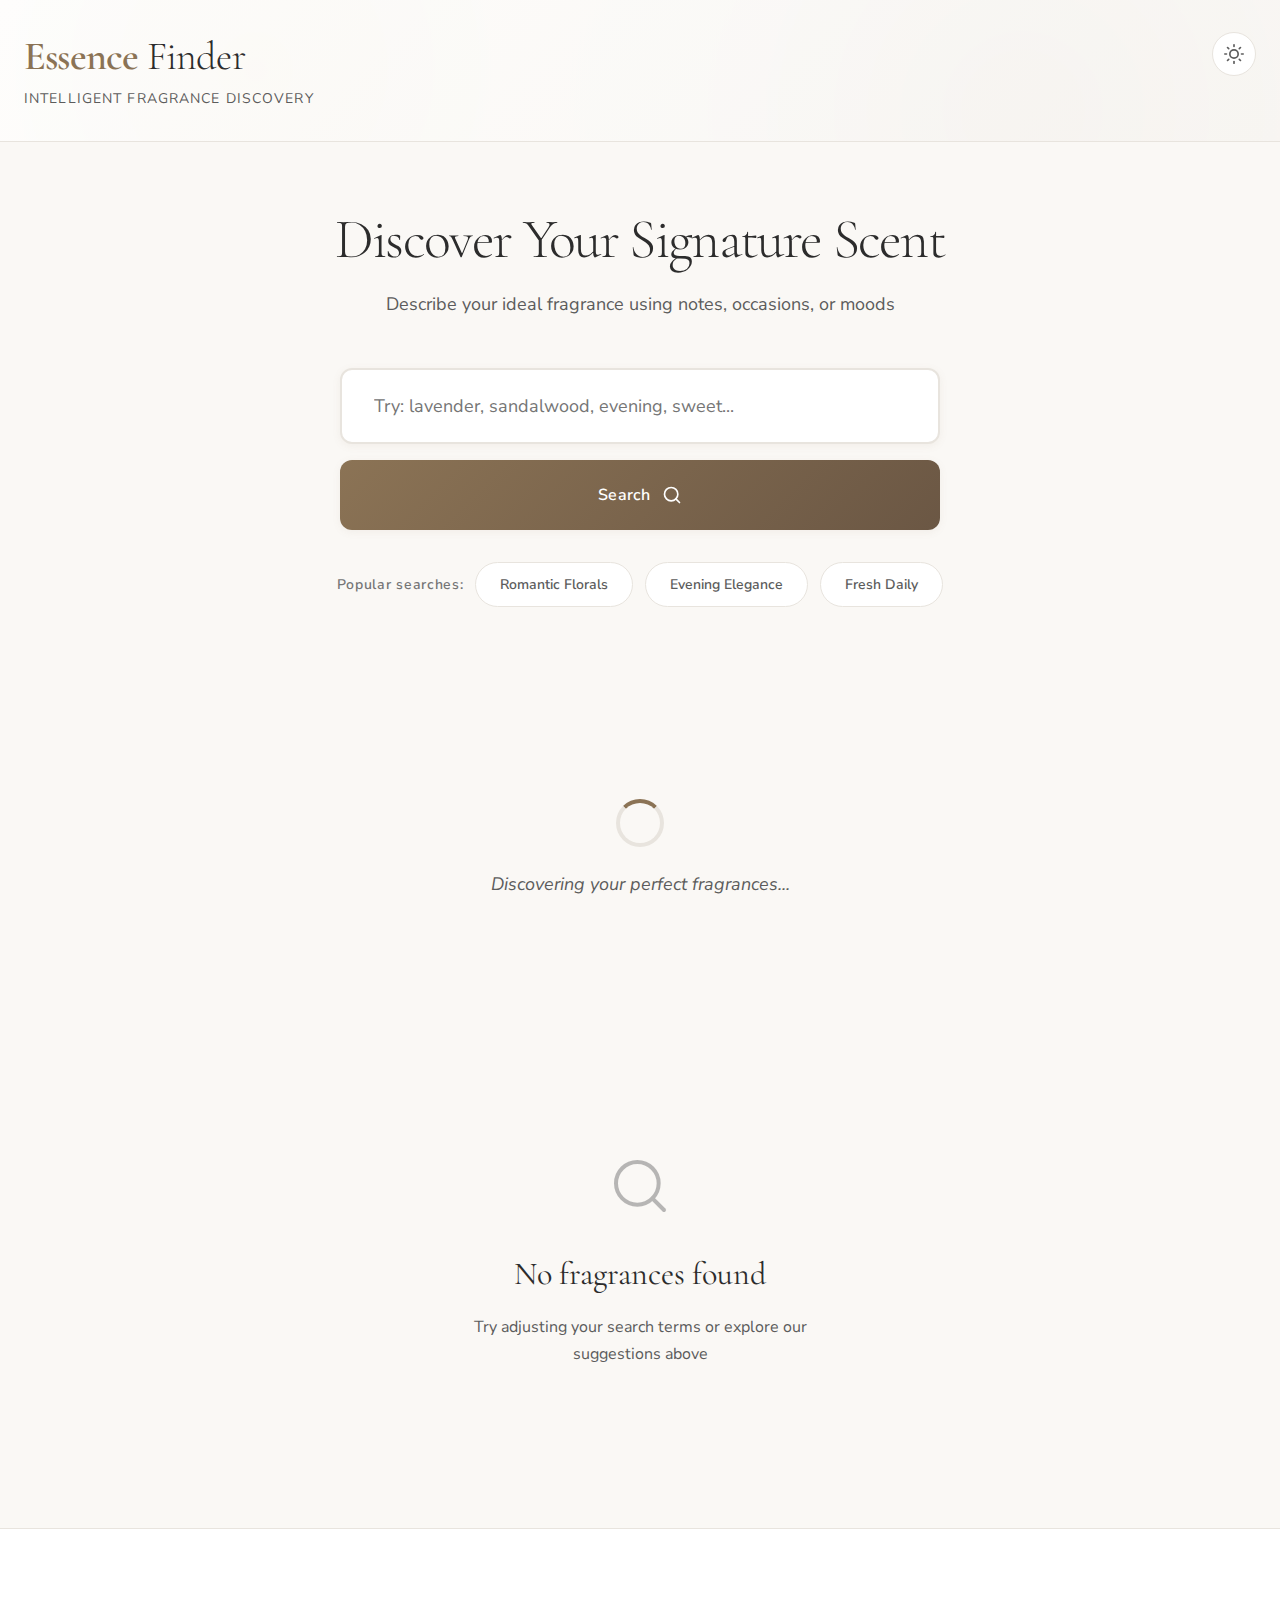
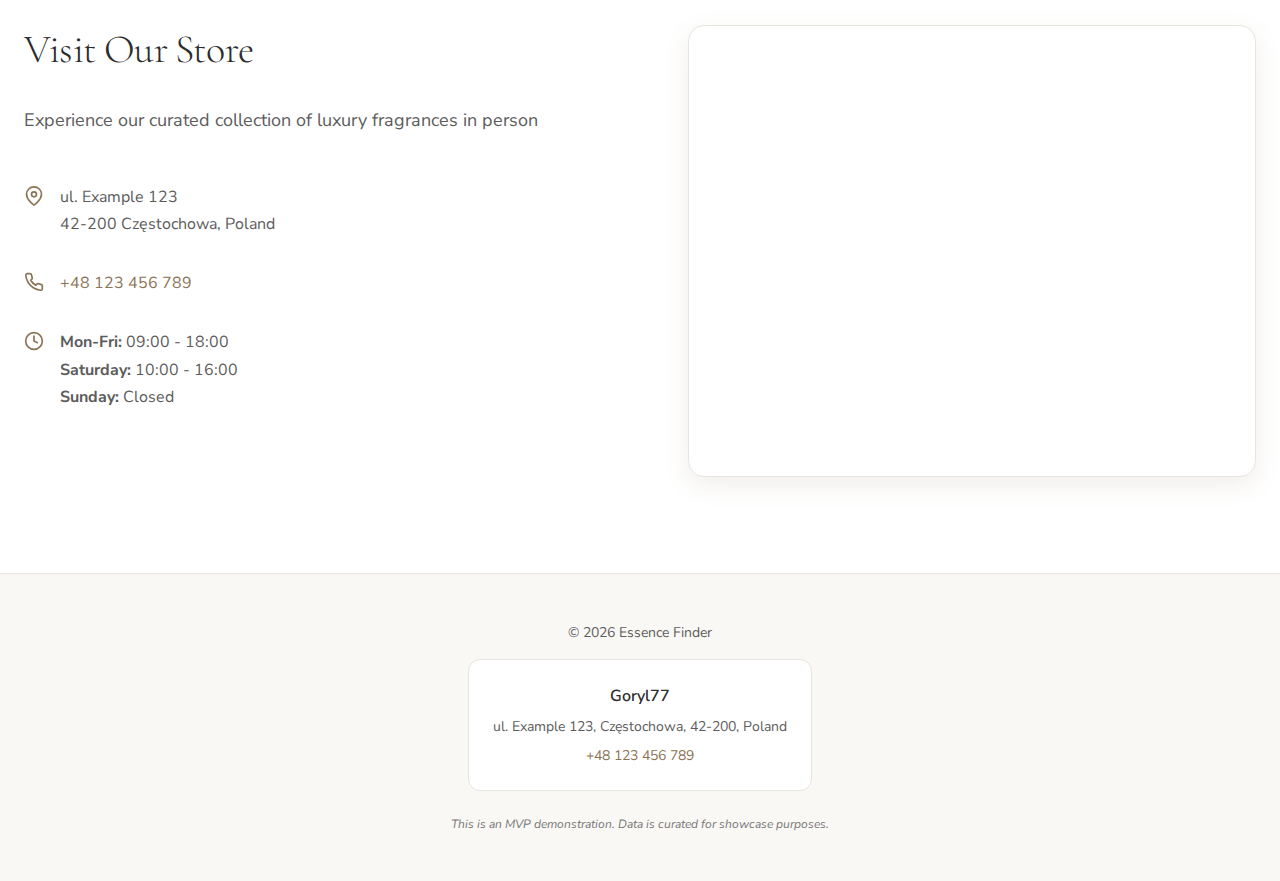
<file: index.html>
<!DOCTYPE html>
<html lang="en">
<head>
    <!-- HTML Meta Tags -->
    <meta charset="UTF-8">
    <meta name="viewport" content="width=device-width, initial-scale=1.0">
    <title>Essence Finder - Ultimate and Intelligent Perfume Discovery for you!</title>

    <meta name="description" content="Discover your perfect fragrance with our intelligent perfume search engine. Check our socialmedias and sign up on our newsletter to get extra discounts everyweek!">
    
    <!-- Facebook Meta Tags -->
    <meta property="og:url" content="https://goryldev.github.io">
    <meta property="og:type" content="website">
    <meta property="og:title" content="Essence Finder - Intelligent Perfume Discovery">
    <meta property="og:description" content="Discover your perfect fragrance with our intelligent perfume search engine">
    <meta property="og:image" content="https://images.unsplash.com/photo-1763718170991-baa67106743b?crop=entropy&cs=tinysrgb&fit=max&fm=jpg&ixid=M3wzNDA2MjZ8MHwxfGFsbHw2fHx8fHx8fHwxNzY3NTU1MTkwfA&ixlib=rb-4.1.0&q=80&w=1080">
    
    <!-- Twitter Meta Tags -->
    <meta name="twitter:card" content="summary_large_image">
    <meta property="twitter:domain" content="goryldev.github.io">
    <meta property="twitter:url" content="https://goryldev.github.io">
    <meta name="twitter:title" content="Essence Finder - Intelligent Perfume Discovery">
    <meta name="twitter:description" content="Discover your perfect fragrance with our intelligent perfume search engine">
    <meta name="twitter:image" content="https://images.unsplash.com/photo-1763718170991-baa67106743b?crop=entropy&cs=tinysrgb&fit=max&fm=jpg&ixid=M3wzNDA2MjZ8MHwxfGFsbHw2fHx8fHx8fHwxNzY3NTU1MTkwfA&ixlib=rb-4.1.0&q=80&w=1080">
    
    <!-- Favicon -->
    <link rel="icon" type="image/png" sizes="32x32" href="favicon-32x32.png">
    <link rel="icon" type="image/png" sizes="16x16" href="favicon-16x16.png">
    <link rel="manifest" href="site.webmanifest">

    <!-- Fonts -->
    <link rel="preconnect" href="https://fonts.googleapis.com">
    <link rel="preconnect" href="https://fonts.gstatic.com" crossorigin>
    <link href="https://fonts.googleapis.com/css2?family=Cormorant+Garamond:wght@300;400;500;600;700&family=Nunito+Sans:wght@300;400;600;700&display=swap" rel="stylesheet">
    
    <link rel="stylesheet" href="style.css">
    
    <!-- Language Alternates -->
    <link rel="alternate" hreflang="pl" href="https://goryldev.github.io" />
    <link rel="alternate" hreflang="en" href="https://goryldev.github.io" />

    <script type="text/javascript">
        (function(c,l,a,r,i,t,y){
            c[a]=c[a]||function(){(c[a].q=c[a].q||[]).push(arguments)};
            t=l.createElement(r);t.async=1;t.src="https://www.clarity.ms/tag/"+i;
            y=l.getElementsByTagName(r)[0];y.parentNode.insertBefore(t,y);
        })(window, document, "clarity", "script", "uwdml5hsb7");
    </script>
</head>
<body>
    <header class="site-header" role="banner">
        <div class="container">
            <div class="header-content">
                <h1 class="brand-title">
                    <span class="brand-accent">Essence</span> Finder
                </h1>
                <p class="brand-tagline">Intelligent Fragrance Discovery</p>
            </div>
            
            <button 
                class="theme-toggle" 
                aria-label="Toggle dark mode"
                title="Toggle theme"
                id="themeToggle"
            >
                <svg class="theme-icon theme-icon-light" width="20" height="20" viewBox="0 0 24 24" fill="none" stroke="currentColor" stroke-width="2" stroke-linecap="round" stroke-linejoin="round">
                    <circle cx="12" cy="12" r="5"></circle>
                    <line x1="12" y1="1" x2="12" y2="3"></line>
                    <line x1="12" y1="21" x2="12" y2="23"></line>
                    <line x1="4.22" y1="4.22" x2="5.64" y2="5.64"></line>
                    <line x1="18.36" y1="18.36" x2="19.78" y2="19.78"></line>
                    <line x1="1" y1="12" x2="3" y2="12"></line>
                    <line x1="21" y1="12" x2="23" y2="12"></line>
                    <line x1="4.22" y1="19.78" x2="5.64" y2="18.36"></line>
                    <line x1="18.36" y1="5.64" x2="19.78" y2="4.22"></line>
                </svg>
                <svg class="theme-icon theme-icon-dark" width="20" height="20" viewBox="0 0 24 24" fill="none" stroke="currentColor" stroke-width="2" stroke-linecap="round" stroke-linejoin="round">
                    <path d="M21 12.79A9 9 0 1 1 11.21 3 7 7 0 0 0 21 12.79z"></path>
                </svg>
            </button>
        </div>
    </header>

    <!-- Main Content Area -->
    <main class="main-content" role="main">
        <div class="container">
            
            <!-- Search Section -->
            <section class="search-section" aria-labelledby="search-heading">
                <h2 id="search-heading" class="search-heading">
                    Discover Your Signature Scent
                </h2>
                <p class="search-description">
                    Describe your ideal fragrance using notes, occasions, or moods
                </p>
                
                <form class="search-form" role="search" id="searchForm">
                    <div class="search-input-wrapper">
                        <label for="searchInput" class="visually-hidden">
                            Search for perfumes by notes, occasions, or moods
                        </label>
                        <input 
                            type="text" 
                            id="searchInput"
                            class="search-input"
                            placeholder="Try: lavender, sandalwood, evening, sweet..."
                            aria-describedby="search-hint"
                            autocomplete="off"
                        >
                        <span id="search-hint" class="visually-hidden">
                            Enter keywords separated by commas to find matching perfumes
                        </span>
                    </div>
                    
                    <button 
                        type="submit" 
                        class="search-button"
                        aria-label="Search for perfumes"
                    >
                        <span class="button-text">Search</span>
                        <svg class="button-icon" width="20" height="20" viewBox="0 0 24 24" fill="none" stroke="currentColor" stroke-width="2" stroke-linecap="round" stroke-linejoin="round">
                            <circle cx="11" cy="11" r="8"></circle>
                            <path d="m21 21-4.35-4.35"></path>
                        </svg>
                    </button>
                </form>

                <!-- Search suggestions for better UX -->
                <div class="search-suggestions">
                    <span class="suggestions-label">Popular searches:</span>
                    <button class="suggestion-chip" data-query="rose, jasmine, romantic">Romantic Florals</button>
                    <button class="suggestion-chip" data-query="woody, leather, evening">Evening Elegance</button>
                    <button class="suggestion-chip" data-query="citrus, fresh, daily">Fresh Daily</button>
                </div>
            </section>

            <!-- Results Section -->
            <section class="results-section" aria-live="polite" aria-atomic="true">
                <!-- Loading State -->
                <div class="loading-state" id="loadingState" hidden>
                    <div class="loading-spinner"></div>
                    <p class="loading-text">Discovering your perfect fragrances...</p>
                </div>

                <!-- Results Header -->
                <div class="results-header" id="resultsHeader" hidden>
                    <h3 class="results-title">
                        <span id="resultsCount">0</span> fragrances found
                    </h3>
                    <p class="results-subtitle">Ranked by relevance to your search</p>
                </div>

                <!-- Results Grid -->
                <div class="results-grid" id="resultsGrid" role="region" aria-label="Search results">
                </div>

                <!-- Empty State -->
                <div class="empty-state" id="emptyState" hidden>
                    <div class="empty-icon">
                        <svg width="64" height="64" viewBox="0 0 24 24" fill="none" stroke="currentColor" stroke-width="1.5" stroke-linecap="round" stroke-linejoin="round">
                            <circle cx="11" cy="11" r="8"></circle>
                            <path d="m21 21-4.35-4.35"></path>
                        </svg>
                    </div>
                    <h3 class="empty-title">No fragrances found</h3>
                    <p class="empty-description">
                        Try adjusting your search terms or explore our suggestions above
                    </p>
                </div>
            </section>

        </div>
    </main>

    <!-- Location Section -->
    <section class="location-section" aria-labelledby="location-heading">
        <div class="container">
            <div class="location-content">
                <div class="location-info">
                    <h2 id="location-heading" class="location-heading">Visit Our Store</h2>
                    <p class="location-description">
                        Experience our curated collection of luxury fragrances in person
                    </p>
                    
                    <div class="contact-details">
                        <div class="contact-item">
                            <svg class="contact-icon" width="20" height="20" viewBox="0 0 24 24" fill="none" stroke="currentColor" stroke-width="2" stroke-linecap="round" stroke-linejoin="round">
                                <path d="M21 10c0 7-9 13-9 13s-9-6-9-13a9 9 0 0 1 18 0z"></path>
                                <circle cx="12" cy="10" r="3"></circle>
                            </svg>
                            <address class="contact-text">
                                ul. Example 123<br>
                                42-200 Częstochowa, Poland
                            </address>
                        </div>
                        
                        <div class="contact-item">
                            <svg class="contact-icon" width="20" height="20" viewBox="0 0 24 24" fill="none" stroke="currentColor" stroke-width="2" stroke-linecap="round" stroke-linejoin="round">
                                <path d="M22 16.92v3a2 2 0 0 1-2.18 2 19.79 19.79 0 0 1-8.63-3.07 19.5 19.5 0 0 1-6-6 19.79 19.79 0 0 1-3.07-8.67A2 2 0 0 1 4.11 2h3a2 2 0 0 1 2 1.72 12.84 12.84 0 0 0 .7 2.81 2 2 0 0 1-.45 2.11L8.09 9.91a16 16 0 0 0 6 6l1.27-1.27a2 2 0 0 1 2.11-.45 12.84 12.84 0 0 0 2.81.7A2 2 0 0 1 22 16.92z"></path>
                            </svg>
                            <a href="tel:+48123456789" class="contact-text contact-link">
                                +48 123 456 789
                            </a>
                        </div>
                        
                        <div class="contact-item">
                            <svg class="contact-icon" width="20" height="20" viewBox="0 0 24 24" fill="none" stroke="currentColor" stroke-width="2" stroke-linecap="round" stroke-linejoin="round">
                                <circle cx="12" cy="12" r="10"></circle>
                                <polyline points="12 6 12 12 16 14"></polyline>
                            </svg>
                            <div class="contact-text">
                                <strong>Mon-Fri:</strong> 09:00 - 18:00<br>
                                <strong>Saturday:</strong> 10:00 - 16:00<br>
                                <strong>Sunday:</strong> Closed
                            </div>
                        </div>
                    </div>
                </div>
                
                <div class="location-map">
                    <iframe 
                        src="https://www.google.com/maps/embed?pb=!1m18!1m12!1m3!1d2547.8367899624683!2d19.047804176891995!3d50.81181897164398!2m3!1f0!2f0!3f0!3m2!1i1024!2i768!4f13.1!3m3!1m2!1s0x4710b43e3e65e5e5%3A0x5e5e5e5e5e5e5e5e!2zQ3rEmXN0b2Nob3dh!5e0!3m2!1sen!2spl!4v1234567890123!5m2!1sen!2spl"
                        width="600" 
                        height="450" 
                        style="border:0;" 
                        allowfullscreen="" 
                        loading="lazy" 
                        referrerpolicy="no-referrer-when-downgrade"
                        title="Essence Finder store location in Częstochowa, Poland"
                        aria-label="Google Maps showing store location"
                    ></iframe>
                </div>
            </div>
        </div>
    </section>

    <!-- Footer -->
    <footer class="site-footer" role="contentinfo">
        <div class="container">
            <div class="footer-content">
                <div class="footer-main">
                    <p class="footer-text">
                        &copy; 2026 Essence Finder
                    </p>
                    <div class="footer-company">
                        <p class="company-name">Goryl77</p>
                        <address class="company-address">
                            ul. Example 123, Częstochowa, 42-200, Poland
                        </address>
                        <a href="tel:+48123456789" class="company-phone">+48 123 456 789</a>
                    </div>
                </div>
                <p class="footer-note">
                    This is an MVP demonstration. Data is curated for showcase purposes.
                </p>
            </div>
        </div>
    </footer>

    <script src="script.js"></script>
    
    <!-- Structured Data for SEO -->
    <script type="application/ld+json">
    {
        "@context": "https://schema.org",
        "@type": "Store",
        "name": "Essence Finder - Perfumes and Cosmetics Online Store",
        "image": "https://goryldev.github.io/assets/logo.png",
        "url": "https://goryldev.github.io/",
        "telephone": "+48 123 456 789",
        "priceRange": "PLN",
        "address": {
            "@type": "PostalAddress",
            "streetAddress": "ul. Example 123",
            "addressLocality": "Częstochowa",
            "postalCode": "42-200",
            "addressCountry": "PL"
        },
        "geo": {
            "@type": "GeoCoordinates",
            "latitude": 50.811819,
            "longitude": 19.0499928
        },
        "openingHoursSpecification": [{
            "@type": "OpeningHoursSpecification",
            "dayOfWeek": [
                "Monday",
                "Tuesday",
                "Wednesday",
                "Thursday",
                "Friday"
            ],
            "opens": "09:00",
            "closes": "18:00"
        },{
            "@type": "OpeningHoursSpecification",
            "dayOfWeek": "Saturday",
            "opens": "10:00",
            "closes": "16:00"
        }],
        "sameAs": [
            "https://www.facebook.com/goryl77",
            "https://www.instagram.com/goryl77"
        ] 
    }
    </script>
    <!-- Google tag (gtag.js) -->
    <script async src="https://www.googletagmanager.com/gtag/js?id=G-D899W5LELN"></script>
    <script>
        window.dataLayer = window.dataLayer || [];
        function gtag(){dataLayer.push(arguments);}
        gtag('js', new Date());
        
        gtag('config', 'G-D899W5LELN');
    </script>
</body>
</html>
</file>
<file: style.css>
:root{--color-primary:#8B7355;--color-primary-dark:#6B5744;--color-primary-light:#A68968;--color-accent:#C9A663;--color-accent-bright:#D4AF37;--color-background:#FAF8F5;--color-surface:#FFFFFF;--color-surface-elevated:#FFFFFF;--color-text-primary:#2C2C2C;--color-text-secondary:#5C5C5C;--color-text-tertiary:#757575;--color-border:#E8E4DE;--color-border-hover:#D4CFCB;--color-shadow:rgba(139, 115, 85, 0.08);--color-shadow-elevated:rgba(139, 115, 85, 0.12);--font-display:'Cormorant Garamond',Georgia,serif;--font-body:'Nunito Sans','Helvetica Neue',sans-serif;--font-size-xs:0.75rem;--font-size-sm:0.875rem;--font-size-base:1rem;--font-size-lg:1.125rem;--font-size-xl:1.5rem;--font-size-2xl:2rem;--font-size-3xl:2.5rem;--font-size-4xl:3.5rem;--font-weight-light:300;--font-weight-regular:400;--font-weight-semibold:600;--font-weight-bold:700;--line-height-tight:1.2;--line-height-normal:1.5;--line-height-relaxed:1.7;--space-xs:0.5rem;--space-sm:0.75rem;--space-md:1rem;--space-lg:1.5rem;--space-xl:2rem;--space-2xl:3rem;--space-3xl:4rem;--space-4xl:6rem;--radius-sm:0.375rem;--radius-md:0.5rem;--radius-lg:0.75rem;--radius-xl:1rem;--radius-full:9999px;--shadow-sm:0 2px 8px var(--color-shadow);--shadow-md:0 4px 16px var(--color-shadow);--shadow-lg:0 8px 24px var(--color-shadow-elevated);--shadow-xl:0 12px 40px var(--color-shadow-elevated);--transition-fast:150ms cubic-bezier(0.4, 0, 0.2, 1);--transition-base:250ms cubic-bezier(0.4, 0, 0.2, 1);--transition-slow:350ms cubic-bezier(0.4, 0, 0.2, 1);--max-width-container:1280px;--max-width-content:960px}[data-theme=dark]{--color-primary:#A68968;--color-primary-dark:#C9A663;--color-primary-light:#8B7355;--color-accent:#D4AF37;--color-accent-bright:#E8C468;--color-background:#1A1814;--color-surface:#252220;--color-surface-elevated:#2D2A27;--color-text-primary:#F5F1ED;--color-text-secondary:#C4BFB9;--color-text-tertiary:#9A9590;--color-border:#3A3632;--color-border-hover:#4D4943;--color-shadow:rgba(0, 0, 0, 0.3);--color-shadow-elevated:rgba(0, 0, 0, 0.5)}*,::after,::before{box-sizing:border-box;margin:0;padding:0}html{font-size:16px;scroll-behavior:smooth}body{font-family:var(--font-body);font-size:var(--font-size-base);font-weight:var(--font-weight-regular);line-height:var(--line-height-normal);color:var(--color-text-primary);background-color:var(--color-background);-webkit-font-smoothing:antialiased;-moz-osx-font-smoothing:grayscale;min-height:100vh;display:flex;flex-direction:column}.visually-hidden{position:absolute;width:1px;height:1px;padding:0;margin:-1px;overflow:hidden;clip:rect(0,0,0,0);white-space:nowrap;border-width:0}:focus-visible{outline:3px solid var(--color-accent);outline-offset:2px}.container{width:100%;max-width:var(--max-width-container);margin-left:auto;margin-right:auto;padding-left:var(--space-lg);padding-right:var(--space-lg)}.site-header{padding:var(--space-xl) 0;background:linear-gradient(135deg,var(--color-surface) 0,var(--color-background) 100%);border-bottom:1px solid var(--color-border);position:relative;overflow:hidden}.site-header::before{content:'';position:absolute;top:0;left:0;right:0;bottom:0;background-image:radial-gradient(circle at 20% 50%,var(--color-accent) 0,transparent 50%),radial-gradient(circle at 80% 80%,var(--color-primary) 0,transparent 50%);opacity:.03;pointer-events:none}.header-content{position:relative;z-index:1}.brand-title{font-family:var(--font-display);font-size:var(--font-size-3xl);font-weight:var(--font-weight-light);line-height:var(--line-height-tight);letter-spacing:-.02em;margin-bottom:var(--space-xs)}.brand-accent{font-weight:var(--font-weight-semibold);color:var(--color-primary)}.brand-tagline{font-size:var(--font-size-sm);color:var(--color-text-secondary);letter-spacing:.08em;text-transform:uppercase}.theme-toggle{position:absolute;top:var(--space-xl);right:var(--space-lg);background:var(--color-surface);border:1px solid var(--color-border);border-radius:var(--radius-full);width:44px;height:44px;display:flex;align-items:center;justify-content:center;cursor:pointer;transition:all var(--transition-base);color:var(--color-text-secondary)}.theme-toggle:hover{background:var(--color-primary);color:var(--color-surface);border-color:var(--color-primary);transform:scale(1.05)}.theme-icon{transition:opacity var(--transition-fast)}.theme-icon-dark{display:none}[data-theme=dark] .theme-icon-light{display:none}[data-theme=dark] .theme-icon-dark{display:block}.main-content{flex:1;padding:var(--space-3xl) 0}.search-section{text-align:center;margin-bottom:var(--space-4xl);animation:fadeInUp .6s ease-out}@keyframes fadeInUp{from{opacity:0;transform:translateY(20px)}to{opacity:1;transform:translateY(0)}}.search-heading{font-family:var(--font-display);font-size:var(--font-size-4xl);font-weight:var(--font-weight-light);line-height:var(--line-height-tight);color:var(--color-text-primary);margin-bottom:var(--space-md);letter-spacing:-.03em}.search-description{font-size:var(--font-size-lg);color:var(--color-text-secondary);margin-bottom:var(--space-2xl);line-height:var(--line-height-relaxed);max-width:var(--max-width-content);margin-left:auto;margin-right:auto}.search-form{display:flex;flex-direction:column;gap:var(--space-md);max-width:600px;margin:0 auto var(--space-xl)}.search-input-wrapper{position:relative}.search-input{width:100%;padding:var(--space-lg) var(--space-xl);font-family:var(--font-body);font-size:var(--font-size-lg);color:var(--color-text-primary);background:var(--color-surface);border:2px solid var(--color-border);border-radius:var(--radius-lg);transition:all var(--transition-base);box-shadow:var(--shadow-sm)}.search-input::placeholder{color:var(--color-text-tertiary)}.search-input:hover{border-color:var(--color-border-hover)}.search-input:focus{border-color:var(--color-primary);box-shadow:var(--shadow-md),0 0 0 3px rgba(139,115,85,.1);outline:0}.search-button{display:flex;align-items:center;justify-content:center;gap:var(--space-sm);padding:var(--space-lg) var(--space-2xl);font-family:var(--font-body);font-size:var(--font-size-base);font-weight:var(--font-weight-semibold);color:var(--color-surface);background:linear-gradient(135deg,var(--color-primary) 0,var(--color-primary-dark) 100%);border:none;border-radius:var(--radius-lg);cursor:pointer;transition:all var(--transition-base);box-shadow:var(--shadow-sm);letter-spacing:.02em}.search-button:hover{background:linear-gradient(135deg,var(--color-primary-dark) 0,var(--color-primary) 100%);box-shadow:var(--shadow-lg);transform:translateY(-2px)}.search-button:active{transform:translateY(0);box-shadow:var(--shadow-sm)}.button-icon{transition:transform var(--transition-base)}.search-button:hover .button-icon{transform:scale(1.1)}.search-suggestions{display:flex;flex-wrap:wrap;align-items:center;justify-content:center;gap:var(--space-sm);margin-top:var(--space-xl);animation:fadeInUp .8s ease-out .2s backwards}.suggestions-label{font-size:var(--font-size-sm);color:var(--color-text-tertiary);font-weight:var(--font-weight-semibold);letter-spacing:.05em}.suggestion-chip{padding:var(--space-sm) var(--space-lg);font-family:var(--font-body);font-size:var(--font-size-sm);font-weight:var(--font-weight-semibold);color:var(--color-text-secondary);background:var(--color-surface);border:1px solid var(--color-border);border-radius:var(--radius-full);cursor:pointer;transition:all var(--transition-base)}.suggestion-chip:hover{color:var(--color-surface);background:var(--color-primary);border-color:var(--color-primary);transform:translateY(-2px);box-shadow:var(--shadow-sm)}.results-section{min-height:300px}.loading-state{display:flex;flex-direction:column;align-items:center;justify-content:center;padding:var(--space-4xl) 0;gap:var(--space-lg)}.loading-spinner{width:48px;height:48px;border:4px solid var(--color-border);border-top-color:var(--color-primary);border-radius:50%;animation:spin .8s linear infinite}@keyframes spin{to{transform:rotate(360deg)}}.loading-text{font-size:var(--font-size-lg);color:var(--color-text-secondary);font-style:italic}.results-header{text-align:center;margin-bottom:var(--space-2xl);animation:fadeInUp .4s ease-out}.results-title{font-family:var(--font-display);font-size:var(--font-size-2xl);font-weight:var(--font-weight-regular);color:var(--color-text-primary);margin-bottom:var(--space-xs)}.results-subtitle{font-size:var(--font-size-sm);color:var(--color-text-tertiary);letter-spacing:.05em;text-transform:uppercase}.results-grid{display:grid;grid-template-columns:repeat(auto-fill,minmax(280px,1fr));gap:var(--space-xl);margin-bottom:var(--space-3xl)}.perfume-card{background:var(--color-surface);border:1px solid var(--color-border);border-radius:var(--radius-xl);overflow:hidden;transition:all var(--transition-base);box-shadow:var(--shadow-sm);display:flex;flex-direction:column;animation:fadeInScale .4s ease-out backwards}.perfume-card:first-child{animation-delay:50ms}.perfume-card:nth-child(2){animation-delay:.1s}.perfume-card:nth-child(3){animation-delay:.15s}.perfume-card:nth-child(4){animation-delay:.2s}.perfume-card:nth-child(5){animation-delay:.25s}.perfume-card:nth-child(6){animation-delay:.3s}@keyframes fadeInScale{from{opacity:0;transform:scale(.95)}to{opacity:1;transform:scale(1)}}.perfume-card:hover{transform:translateY(-8px);box-shadow:var(--shadow-xl);border-color:var(--color-primary-light)}.card-image-wrapper{position:relative;width:100%;padding-top:100%;background:linear-gradient(135deg,var(--color-background) 0,var(--color-surface) 100%);overflow:hidden}.card-image{position:absolute;top:0;left:0;width:100%;height:100%;object-fit:cover;transition:transform var(--transition-slow)}.perfume-card:hover .card-image{transform:scale(1.05)}.match-score{position:absolute;top:var(--space-md);right:var(--space-md);background:rgba(255,255,255,.95);backdrop-filter:blur(8px);padding:var(--space-xs) var(--space-md);border-radius:var(--radius-full);font-size:var(--font-size-sm);font-weight:var(--font-weight-bold);color:var(--color-primary);box-shadow:var(--shadow-sm)}.card-content{padding:var(--space-xl);flex:1;display:flex;flex-direction:column}.card-brand{font-size:var(--font-size-xs);font-weight:var(--font-weight-semibold);color:var(--color-text-tertiary);text-transform:uppercase;letter-spacing:.1em;margin-bottom:var(--space-xs)}.card-name{font-family:var(--font-display);font-size:var(--font-size-xl);font-weight:var(--font-weight-semibold);color:var(--color-text-primary);line-height:var(--line-height-tight);margin-bottom:var(--space-md)}.card-description{font-size:var(--font-size-sm);color:var(--color-text-secondary);line-height:var(--line-height-relaxed);margin-bottom:var(--space-lg);flex:1}.card-meta{display:flex;flex-direction:column;gap:var(--space-sm)}.card-notes,.card-occasions{display:flex;flex-wrap:wrap;gap:var(--space-xs);align-items:center}.meta-label{font-size:var(--font-size-xs);font-weight:var(--font-weight-semibold);color:var(--color-text-tertiary);text-transform:uppercase;letter-spacing:.08em;min-width:65px}.tag{padding:.25rem .625rem;font-size:var(--font-size-xs);background:var(--color-background);border:1px solid var(--color-border);border-radius:var(--radius-sm);color:var(--color-text-secondary);white-space:nowrap}.tag.highlight{background:var(--color-accent);color:var(--color-surface);border-color:var(--color-accent);font-weight:var(--font-weight-semibold)}.empty-state{display:flex;flex-direction:column;align-items:center;justify-content:center;padding:var(--space-4xl) var(--space-lg);text-align:center;animation:fadeInUp .4s ease-out}.empty-icon{width:64px;height:64px;margin-bottom:var(--space-xl);color:var(--color-text-tertiary);opacity:.5}.empty-title{font-family:var(--font-display);font-size:var(--font-size-2xl);font-weight:var(--font-weight-regular);color:var(--color-text-primary);margin-bottom:var(--space-md)}.empty-description{font-size:var(--font-size-base);color:var(--color-text-secondary);max-width:400px;line-height:var(--line-height-relaxed)}.location-section{padding:var(--space-4xl) 0;background:var(--color-surface);border-top:1px solid var(--color-border)}.location-content{display:grid;grid-template-columns:1fr 1fr;gap:var(--space-4xl);align-items:start}.location-info{display:flex;flex-direction:column;gap:var(--space-xl)}.location-heading{font-family:var(--font-display);font-size:var(--font-size-3xl);font-weight:var(--font-weight-light);line-height:var(--line-height-tight);color:var(--color-text-primary);letter-spacing:-.02em}.location-description{font-size:var(--font-size-lg);color:var(--color-text-secondary);line-height:var(--line-height-relaxed);margin-bottom:var(--space-md)}.contact-details{display:flex;flex-direction:column;gap:var(--space-xl)}.contact-item{display:flex;gap:var(--space-md);align-items:flex-start}.contact-icon{color:var(--color-primary);flex-shrink:0;margin-top:.125rem}.contact-text{font-size:var(--font-size-base);color:var(--color-text-secondary);line-height:var(--line-height-relaxed);font-style:normal}.contact-link{color:var(--color-primary);text-decoration:none;transition:color var(--transition-base)}.contact-link:hover{color:var(--color-primary-dark);text-decoration:underline}.location-map{position:relative;width:100%;height:100%;min-height:450px;border-radius:var(--radius-xl);overflow:hidden;box-shadow:var(--shadow-lg);border:1px solid var(--color-border)}.location-map iframe{width:100%;height:100%;min-height:450px;display:block}.site-footer{padding:var(--space-2xl) 0;background:var(--color-background);border-top:1px solid var(--color-border);text-align:center;margin-top:0}.footer-content{display:flex;flex-direction:column;gap:var(--space-lg);align-items:center}.footer-main{display:flex;flex-direction:column;gap:var(--space-md);align-items:center}.footer-text{font-size:var(--font-size-sm);color:var(--color-text-secondary)}.footer-company{display:flex;flex-direction:column;gap:var(--space-xs);align-items:center;padding:var(--space-lg);background:var(--color-surface);border:1px solid var(--color-border);border-radius:var(--radius-lg)}.company-name{font-size:var(--font-size-base);font-weight:var(--font-weight-semibold);color:var(--color-text-primary)}.company-address{font-size:var(--font-size-sm);color:var(--color-text-secondary);font-style:normal;text-align:center}.company-phone{font-size:var(--font-size-sm);color:var(--color-primary);text-decoration:none;transition:color var(--transition-base)}.company-phone:hover{color:var(--color-primary-dark);text-decoration:underline}.footer-note{font-size:var(--font-size-xs);color:var(--color-text-tertiary);font-style:italic}@media (max-width:768px){:root{--font-size-4xl:2.5rem;--font-size-3xl:2rem;--space-3xl:3rem;--space-4xl:4rem}.container{padding-left:var(--space-md);padding-right:var(--space-md)}.site-header{padding:var(--space-lg) 0}.theme-toggle{top:var(--space-lg);right:var(--space-md)}.main-content{padding:var(--space-2xl) 0}.search-section{margin-bottom:var(--space-2xl)}.search-form{gap:var(--space-sm)}.search-button{padding:var(--space-md) var(--space-xl)}.results-grid{grid-template-columns:1fr;gap:var(--space-lg)}.search-suggestions{flex-direction:column;align-items:stretch}.suggestions-label{text-align:center}.location-content{grid-template-columns:1fr;gap:var(--space-2xl)}.location-map{min-height:350px}.location-map iframe{min-height:350px}}@media (max-width:480px){:root{--font-size-4xl:2rem;--font-size-3xl:1.75rem;--font-size-2xl:1.5rem}.search-heading{line-height:1.3}.search-input{padding:var(--space-md) var(--space-lg);font-size:var(--font-size-base)}.search-button{padding:var(--space-md) var(--space-lg)}.button-text{display:none}.card-content{padding:var(--space-lg)}.location-section{padding:var(--space-2xl) 0}.location-heading{font-size:var(--font-size-2xl)}.location-map{min-height:300px}.location-map iframe{min-height:300px}}@media (min-width:1280px){.results-grid{grid-template-columns:repeat(3,1fr)}}@media (min-width:1600px){.results-grid{grid-template-columns:repeat(4,1fr)}}@media print{.search-section,.site-footer,.site-header{display:none}.results-grid{display:block}.perfume-card{page-break-inside:avoid;margin-bottom:var(--space-lg)}}@media (prefers-reduced-motion:reduce){*,::after,::before{animation-duration:0s!important;animation-iteration-count:1!important;transition-duration:0s!important}}
</file>
